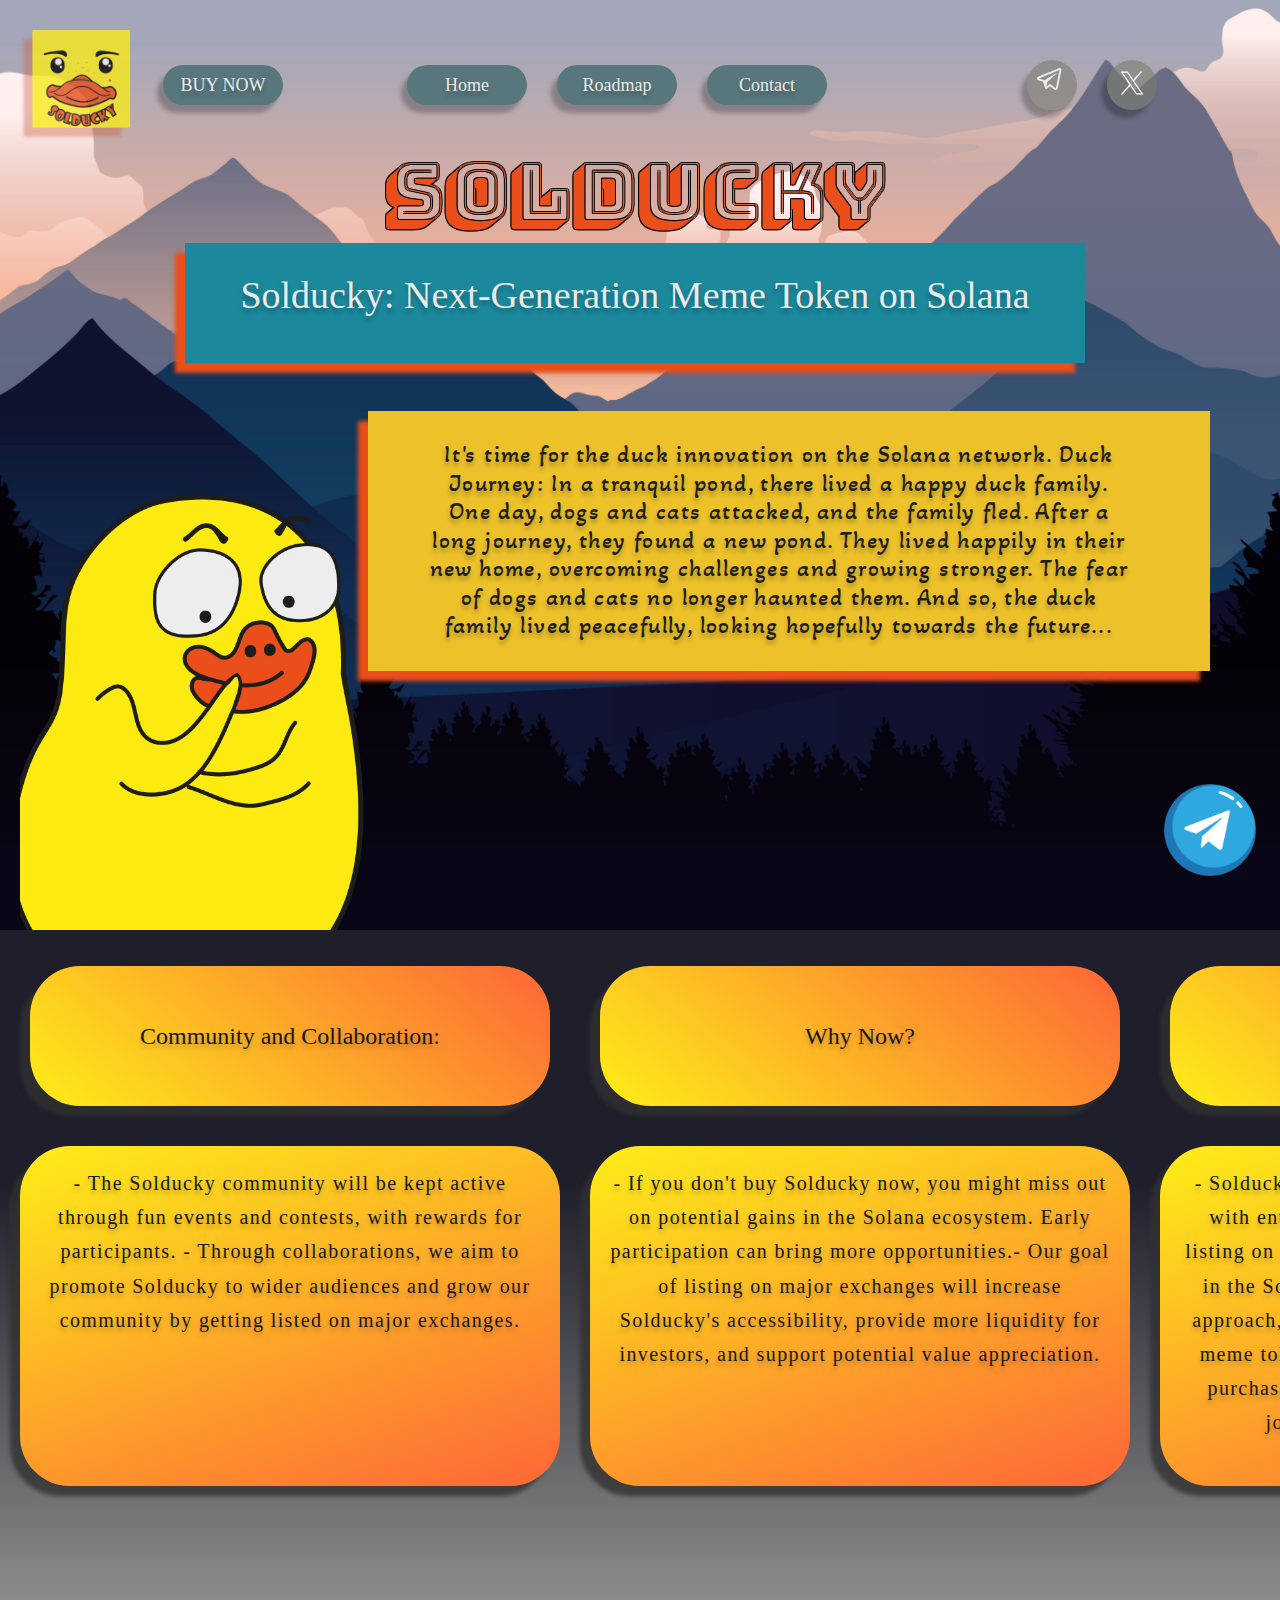
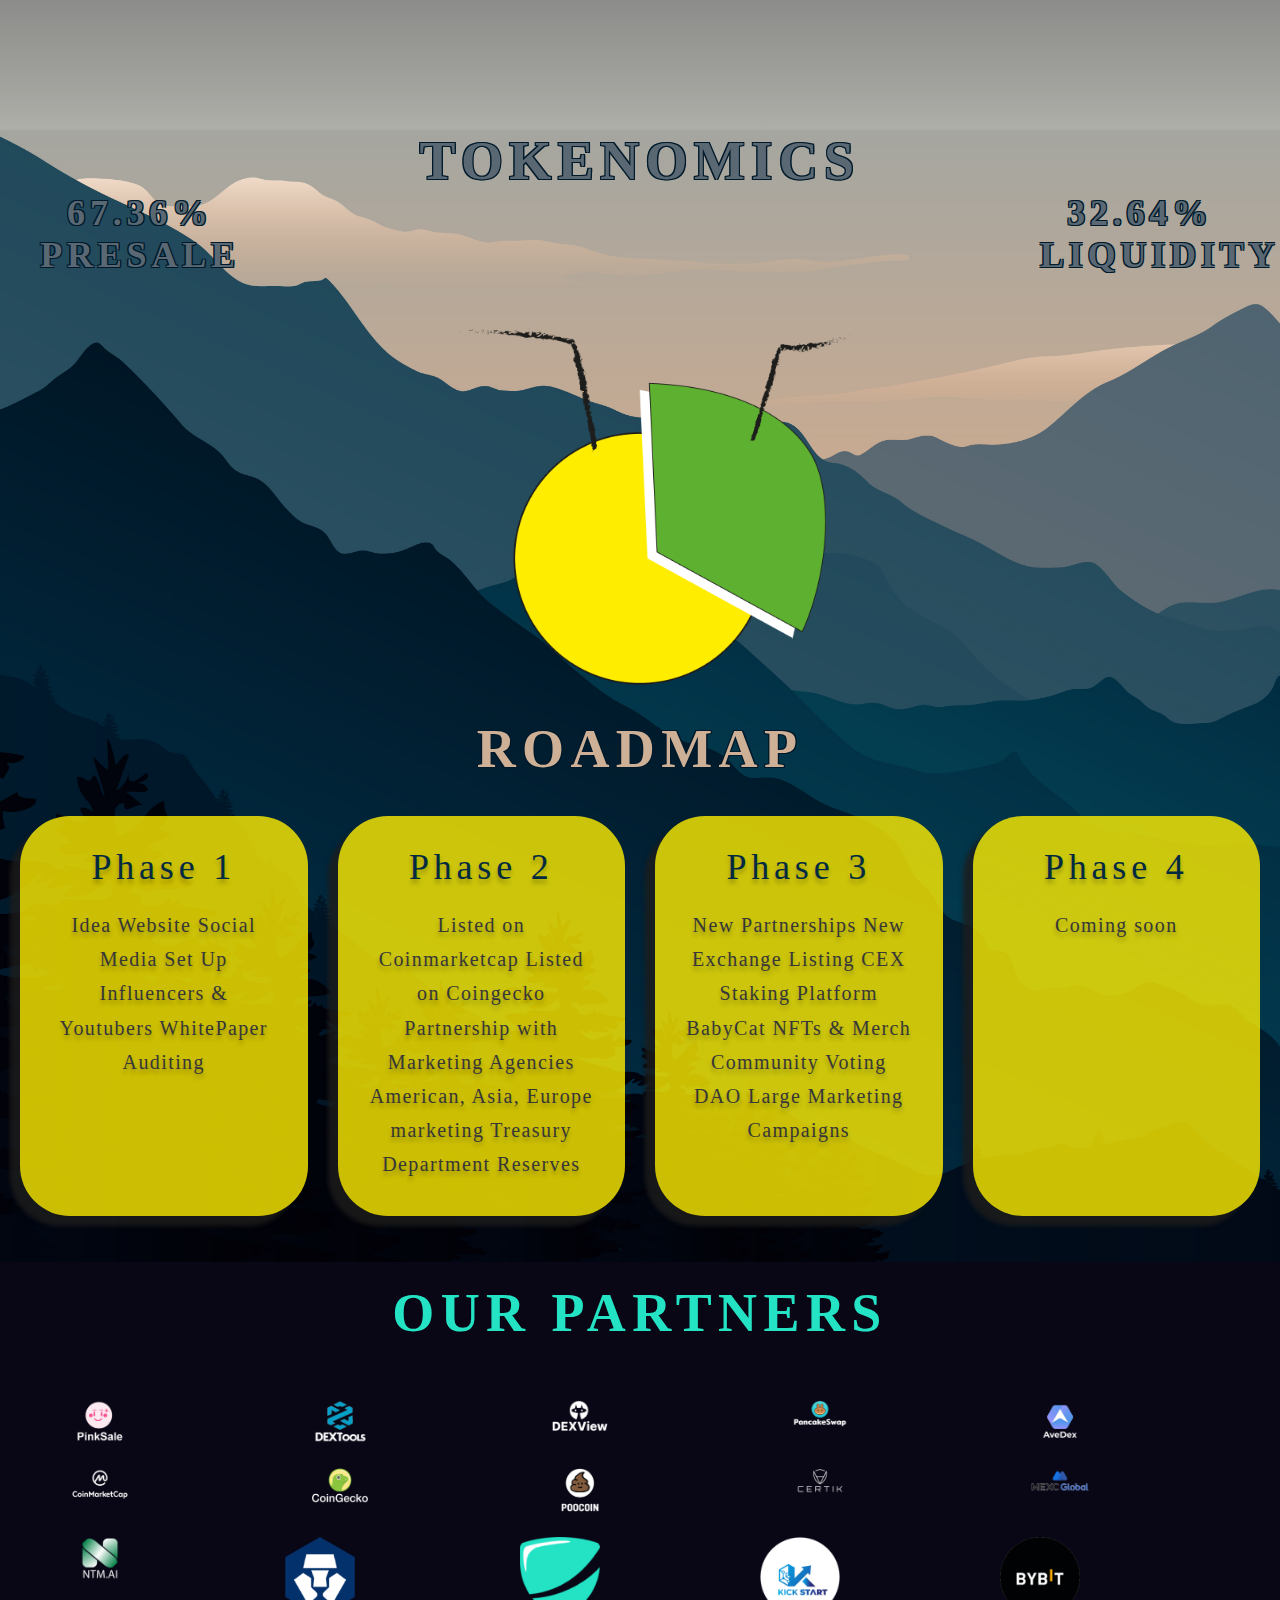
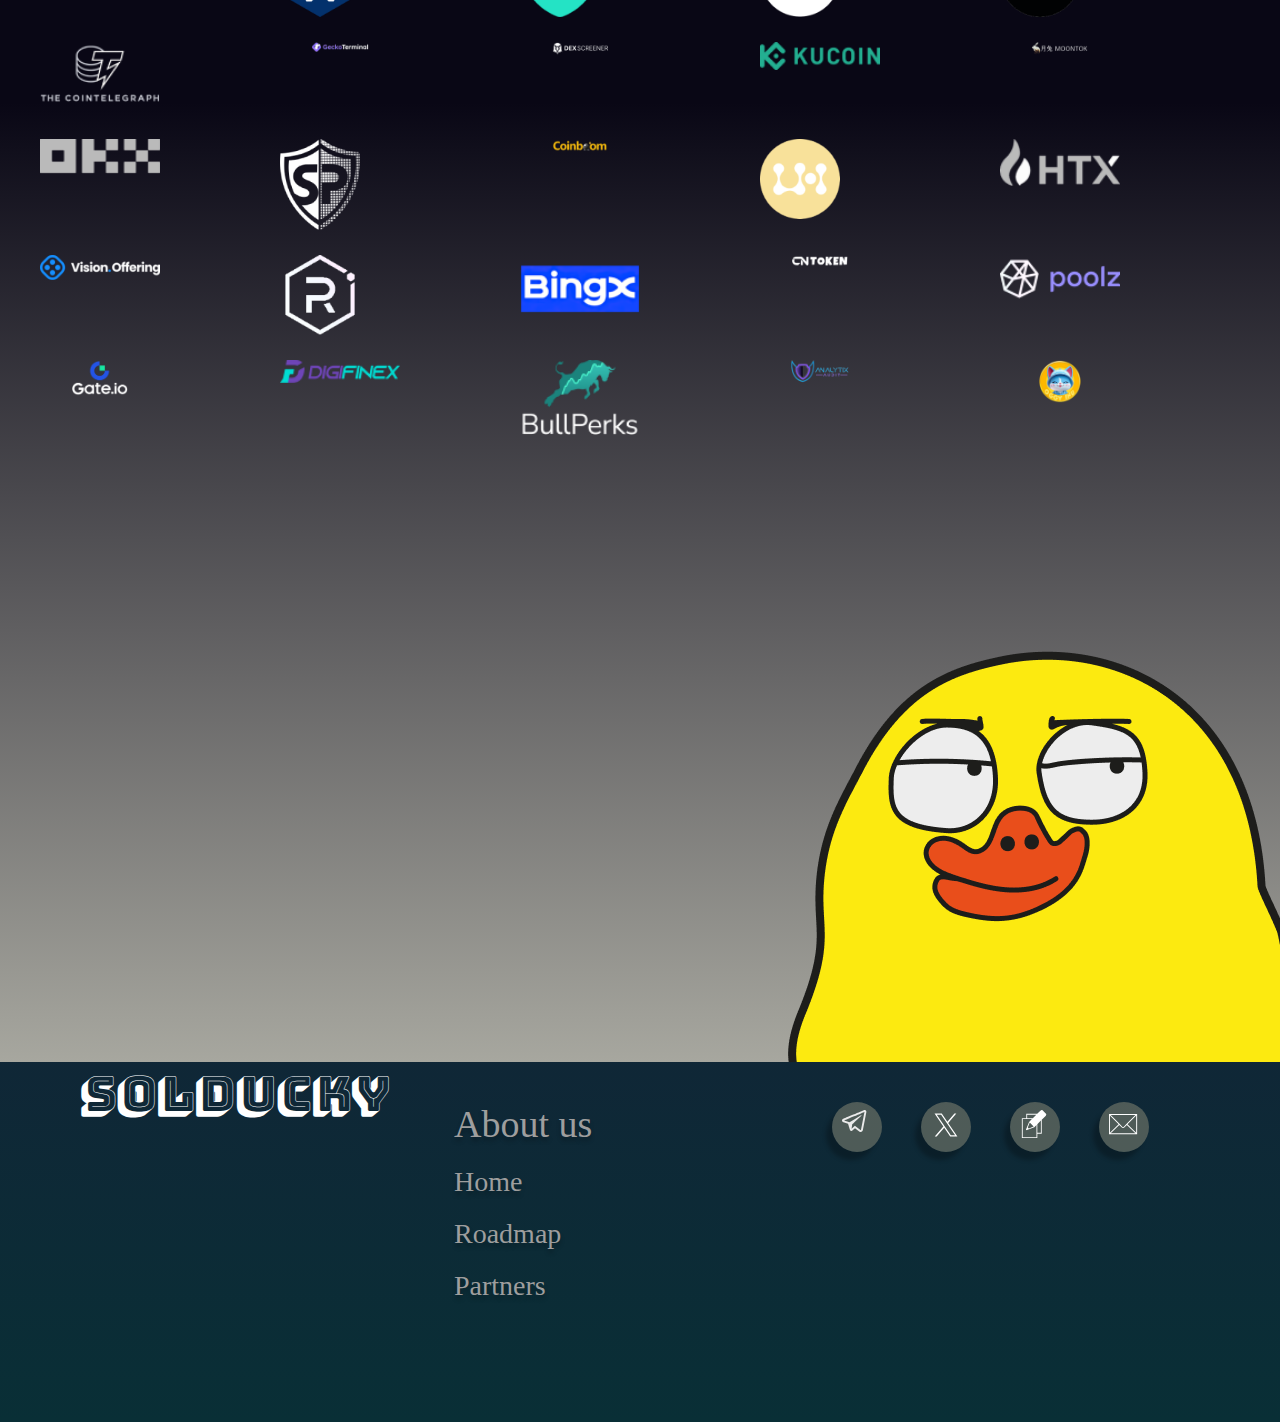
<file: index.html>
<!DOCTYPE html>
<html lang="en">
  <head>
    <title>Solducky</title>
    <meta charset="UTF-8" />
    <meta name="viewport" content="width=device-width, initial-scale=1.0" />
    <meta name="description" content="Solducky website" />
    <link rel="preconnect" href="https://fonts.googleapis.com" />
    <link rel="preconnect" href="https://fonts.gstatic.com" crossorigin />
    <link
      href="https://fonts.googleapis.com/css2?family=Poppins:wght@400;500;600&family=Reddit+Mono:wght@200..900&display=swap"
      rel="stylesheet"
    />
    <link rel="preconnect" href="https://fonts.googleapis.com" />
    <link rel="preconnect" href="https://fonts.gstatic.com" crossorigin />
    <link
      href="https://fonts.googleapis.com/css2?family=Bungee+Shade&family=Poppins:wght@400;500;600&family=Reddit+Mono:wght@200..900&display=swap"
      rel="stylesheet"
    />
    <link rel="preconnect" href="https://fonts.googleapis.com" />
    <link rel="preconnect" href="https://fonts.gstatic.com" crossorigin />
    <link
      href="https://fonts.googleapis.com/css2?family=Akaya+Kanadaka&family=Bungee+Shade&family=Poppins:wght@400;500;600&family=Reddit+Mono:wght@200..900&display=swap"
      rel="stylesheet"
    />
    <link rel="stylesheet" href="./css/styles.css" />
    <link rel="stylesheet" href="./css/media.css" />
  </head>
  <body class="body">
    <header class="menu-list">
      <div class="container container-header">
        <div class="container-list">
          <ul class="list menu-link-logo">
            <li class="menu-link-list">
              <img
                src="./images/ducky-logo.png"
                alt="Ducky-logo"
                class="ducky-logo"
              />
            </li>
            <li class="menu-link-list">
              <a href="" class="button" target="_blank">
                <button type="button" class="button-list button-list-buy">
                  BUY NOW
                </button></a
              >
            </li>
          </ul>
          <nav class="menu list">
            <ul class="list menu-link">
              <li class="menu-link-list" id="home">
                <a href="#home"
                  ><button type="button" class="button-list">Home</button></a
                >
              </li>
              <li class="menu-link-list">
                <a href="#roadmap"
                  ><button type="button" class="button-list">Roadmap</button></a
                >
              </li>
              <li class="menu-link-list">
                <a href="#contact" target="_blank"
                  ><button type="button" class="button-list">Contact</button></a
                >
              </li>
            </ul>
          </nav>

          <div class="adress-list list">
            <ul class="list adress-menu">
              <li class="address-link link">
                <a
                  href="https://t.me/+fVwgnzU8GQ81NTQy"
                  class="icon-social-link"
                  target="_blank"
                >
                  <svg class="icons-footer" width="30" height="">
                    <use href="./images/icons.svg#telegram"></use>
                  </svg>
                </a>
              </li>
              <li class="address-link link">
                <a
                  href=" https://x.com/solducky1?t=UopcClD-0szXGWDy_NiZaw&s=35"
                  class="icon-social-link"
                  target="_blank"
                >
                  <svg class="icons-footer" width="30" height="30">
                    <use href="./images/icons.svg#twitter"></use>
                  </svg>
                </a>
              </li>
            </ul>
          </div>
        </div>
        <div class="section-title">
          <div class="container container-title">
            <h1>SOLDUCKY</h1>
            <div class="container-2">
              <div class="container-2-bc">
                <h2 class="container-2-title">
                  Solducky: Next-Generation Meme Token on Solana
                </h2>
              </div>
              <div class="container-2-text">
                <p class="text-2">
                  It's time for the duck innovation on the Solana network. Duck
                  Journey: In a tranquil pond, there lived a happy duck family.
                  One day, dogs and cats attacked, and the family fled. After a
                  long journey, they found a new pond. They lived happily in
                  their new home, overcoming challenges and growing stronger.
                  The fear of dogs and cats no longer haunted them. And so, the
                  duck family lived peacefully, looking hopefully towards the
                  future...
                </p>
              </div>
              <img src="./images/ducky1.png" alt="Ducky" class="ducky-1" />
            </div>
          </div>
        </div>
      </div>
    </header>
    <main class="main">
      <section class="section-1">
        <ul class="section-1-list">
          <li>
            <h3 class="container-3-bc">Community and Collaboration:</h3>
            <p class="container-prg">
              - The Solducky community will be kept active through fun events
              and contests, with rewards for participants. - Through
              collaborations, we aim to promote Solducky to wider audiences and
              grow our community by getting listed on major exchanges.
            </p>
          </li>
          <li>
            <h3 class="container-3-bc">Why Now?</h3>
            <p class="container-prg">
              - If you don't buy Solducky now, you might miss out on potential
              gains in the Solana ecosystem. Early participation can bring more
              opportunities.- Our goal of listing on major exchanges will
              increase Solducky's accessibility, provide more liquidity for
              investors, and support potential value appreciation.
            </p>
          </li>
          <li>
            <h3 class="container-3-bc">Conclusion:</h3>
            <p class="container-prg">
              - Solducky offers an investment opportunity filled with
              entertainment, innovation, and the goal of listing on major
              exchanges. With its unique position in the Solana ecosystem and
              community-focused approach, Solducky could be among the successful
              meme tokens of the future. If you're interested in purchasing
              Solducky, you can join this exciting journey and have a fun
              experience!
            </p>
          </li>
          <li>
            <h3 class="container-3-bc">
              Solducky: Next-Generation Meme Token on Solana
            </h3>
            <p class="container-prg">
              - With Solana's fast and low-cost transactions, buying and selling
              Solducky can be done quickly and easily. With a total supply of 1
              billion Solducky, it presents a significant opportunity for
              potential future value appreciation.
            </p>
          </li>
          <li>
            <h3 class="container-3-bc">Why Solducky?</h3>
            <p class="container-prg">
              - Solducky is an entertaining and innovative meme token on the
              Solana blockchain network. Our goal is to provide users with a fun
              experience and add vibrancy to the Solana ecosystem.
            </p>
          </li>
        </ul>
      </section>
      <section class="section-2">
        <h2 class="section-2-title">TOKENOMICS</h2>
        <div class="section-2-container">
          <p class="section-2-prg">67.36% PRESALE</p>
          <p class="section-2-prg">32.64% LIQUIDITY</p>
        </div>

        <img src="./images/GRAFIK.png" alt="grafik" class="grafik" />

        <h2 id="roadmap" class="section-2-title2">ROADMAP</h2>
        <ul class="section-roadmap-list">
          <li class="list-roadmap">
            <span><h3>Phase 1</h3></span>
            <p>
              Idea Website Social Media Set Up Influencers & Youtubers
              WhitePaper Auditing
            </p>
          </li>
          <li class="list-roadmap">
            <span><h3>Phase 2</h3></span>
            <p>
              Listed on Coinmarketcap Listed on Coingecko Partnership with
              Marketing Agencies American, Asia, Europe marketing Treasury
              Department Reserves
            </p>
          </li>
          <li class="list-roadmap">
            <span><h3>Phase 3</h3></span>
            <p>
              New Partnerships New Exchange Listing CEX Staking Platform BabyCat
              NFTs & Merch Community Voting DAO Large Marketing Campaigns
            </p>
          </li>
          <li class="list-roadmap">
            <span><h3>Phase 4</h3></span>
            <p>Coming soon</p>
          </li>
        </ul>
      </section>
      <section class="section-3">
        <h2 id="partners">OUR PARTNERS</h2>
        <ul class="container-partners">
          <li class="list-partners">
            <img src="./images/1.png" alt="icons" class="icons-partners" />
          </li>
          <li class="list-partners">
            <img src="./images/2.png" alt="icons" class="icons-partners" />
          </li>
          <li class="list-partners">
            <img src="./images/3.png" alt="icons" class="icons-partners" />
          </li>
          <li class="list-partners">
            <img src="./images/4.png" alt="icons" class="icons-partners" />
          </li>
          <li class="list-partners">
            <img src="./images/5.png" alt="icons" class="icons-partners" />
          </li>
          <li class="list-partners">
            <img src="./images/6.png" alt="icons" class="icons-partners" />
          </li>
          <li class="list-partners">
            <img src="./images/7.png" alt="icons" class="icons-partners" />
          </li>
          <li class="list-partners">
            <img src="./images/8.png" alt="icons" class="icons-partners" />
          </li>
          <li class="list-partners">
            <img src="./images/9.png" alt="icons" class="icons-partners" />
          </li>
          <li class="list-partners">
            <img src="./images/10.png" alt="icons" class="icons-partners" />
          </li>
          <li class="list-partners">
            <img src="./images/11.png" alt="icons" class="icons-partners" />
          </li>
          <li class="list-partners">
            <img src="./images/12.png" alt="icons" class="icons-partners1" />
          </li>
          <li class="list-partners">
            <img src="./images/13.png" alt="icons" class="icons-partners1" />
          </li>
          <li class="list-partners">
            <img src="./images/14.png" alt="icons" class="icons-partners1" />
          </li>
          <li class="list-partners">
            <img src="./images/15.png" alt="icons" class="icons-partners1" />
          </li>
          <li class="list-partners">
            <img src="./images/16.png" alt="icons" class="icons-partners" />
          </li>
          <li class="list-partners">
            <img src="./images/17.png" alt="icons" class="icons-partners" />
          </li>
          <li class="list-partners">
            <img src="./images/18.png" alt="icons" class="icons-partners" />
          </li>
          <li class="list-partners">
            <img src="./images/19.png" alt="icons" class="icons-partners" />
          </li>
          <li class="list-partners">
            <img src="./images/20.png" alt="icons" class="icons-partners" />
          </li>
          <li class="list-partners">
            <img src="./images/21.png" alt="icons" class="icons-partners" />
          </li>
          <li class="list-partners">
            <img src="./images/22.png" alt="icons" class="icons-partners1" />
          </li>
          <li class="list-partners">
            <img src="./images/23.png" alt="icons" class="icons-partners" />
          </li>
          <li class="list-partners">
            <img src="./images/24.png" alt="icons" class="icons-partners1" />
          </li>
          <li class="list-partners">
            <img src="./images/25.png" alt="icons" class="icons-partners" />
          </li>
          <li class="list-partners">
            <img src="./images/26.png" alt="icons" class="icons-partners" />
          </li>
          <li class="list-partners">
            <img src="./images/27.png" alt="icons" class="icons-partners1" />
          </li>
          <li class="list-partners">
            <img src="./images/28.png" alt="icons" class="icons-partners" />
          </li>
          <li class="list-partners">
            <img src="./images/29.png" alt="icons" class="icons-partners" />
          </li>
          <li class="list-partners">
            <img src="./images/30.png" alt="icons" class="icons-partners" />
          </li>
          <li class="list-partners">
            <img src="./images/31.png" alt="icons" class="icons-partners" />
          </li>
          <li class="list-partners">
            <img src="./images/32.png" alt="icons" class="icons-partners" />
          </li>
          <li class="list-partners">
            <img src="./images/33.png" alt="icons" class="icons-partners" />
          </li>
          <li class="list-partners">
            <img src="./images/34.png" alt="icons" class="icons-partners" />
          </li>
          <li class="list-partners">
            <img src="./images/35.png" alt="icons" class="icons-partners" />
          </li>
        </ul>
        <div>
          <img src="./images/ducky2.png" alt="ducky2" class="ducky-2" />
        </div>
      </section>
    </main>
    <footer class="footer">
      <div>
        <h2>SOLDUCKY</h2>
      </div>
      <div>
        <h3 id="contact">About us</h3>
        <ul class="list-us">
          <li class="list-about-us"><a href="#home">Home</a></li>
          <li class="list-about-us"><a href="#roadmap">Roadmap</a></li>
          <li class="list-about-us"><a href="#partners">Partners</a></li>
        </ul>
      </div>
      <div>
        <ul class="icon-container-footer">
          <li class="icon-list-footer">
            <a href="https://t.me/+fVwgnzU8GQ81NTQy" class="icon-social-link">
              <svg class="icons-footer" width="30" height="30">
                <use href="./images/icons.svg#telegram"></use>
              </svg>
            </a>
          </li>
          <li class="icon-list-footer">
            <a
              href=" https://x.com/solducky1?t=UopcClD-0szXGWDy_NiZaw&s=35"
              class="icon-social-link"
              target="_blank"
            >
              <svg class="icons-footer" width="30" height="30">
                <use href="./images/icons.svg#twitter"></use>
              </svg>
            </a>
          </li>
          <li class="icon-list-footer">
            <a
              href="./whitepaper.html"
              class="icon-social-link"
              target="_blank"
            >
              <svg class="icons-footer" width="30" height="30">
                <use href="./images/icons.svg#whitepaper"></use>
              </svg>
            </a>
          </li>
          <li class="icon-list-footer">
            <a href="" class="icon-social-link" target="_blank">
              <svg class="icons-footer" width="30" height="30">
                <use href="./images/icons.svg#mail"></use>
              </svg>
            </a>
          </li>
        </ul>
        <a href="https://t.me/+fVwgnzU8GQ81NTQy" target="_blank">
          <img src="./images/telegram.png" alt="telegram" class="telegram"
        /></a>
      </div>
    </footer>
  </body>
</html>
</file>
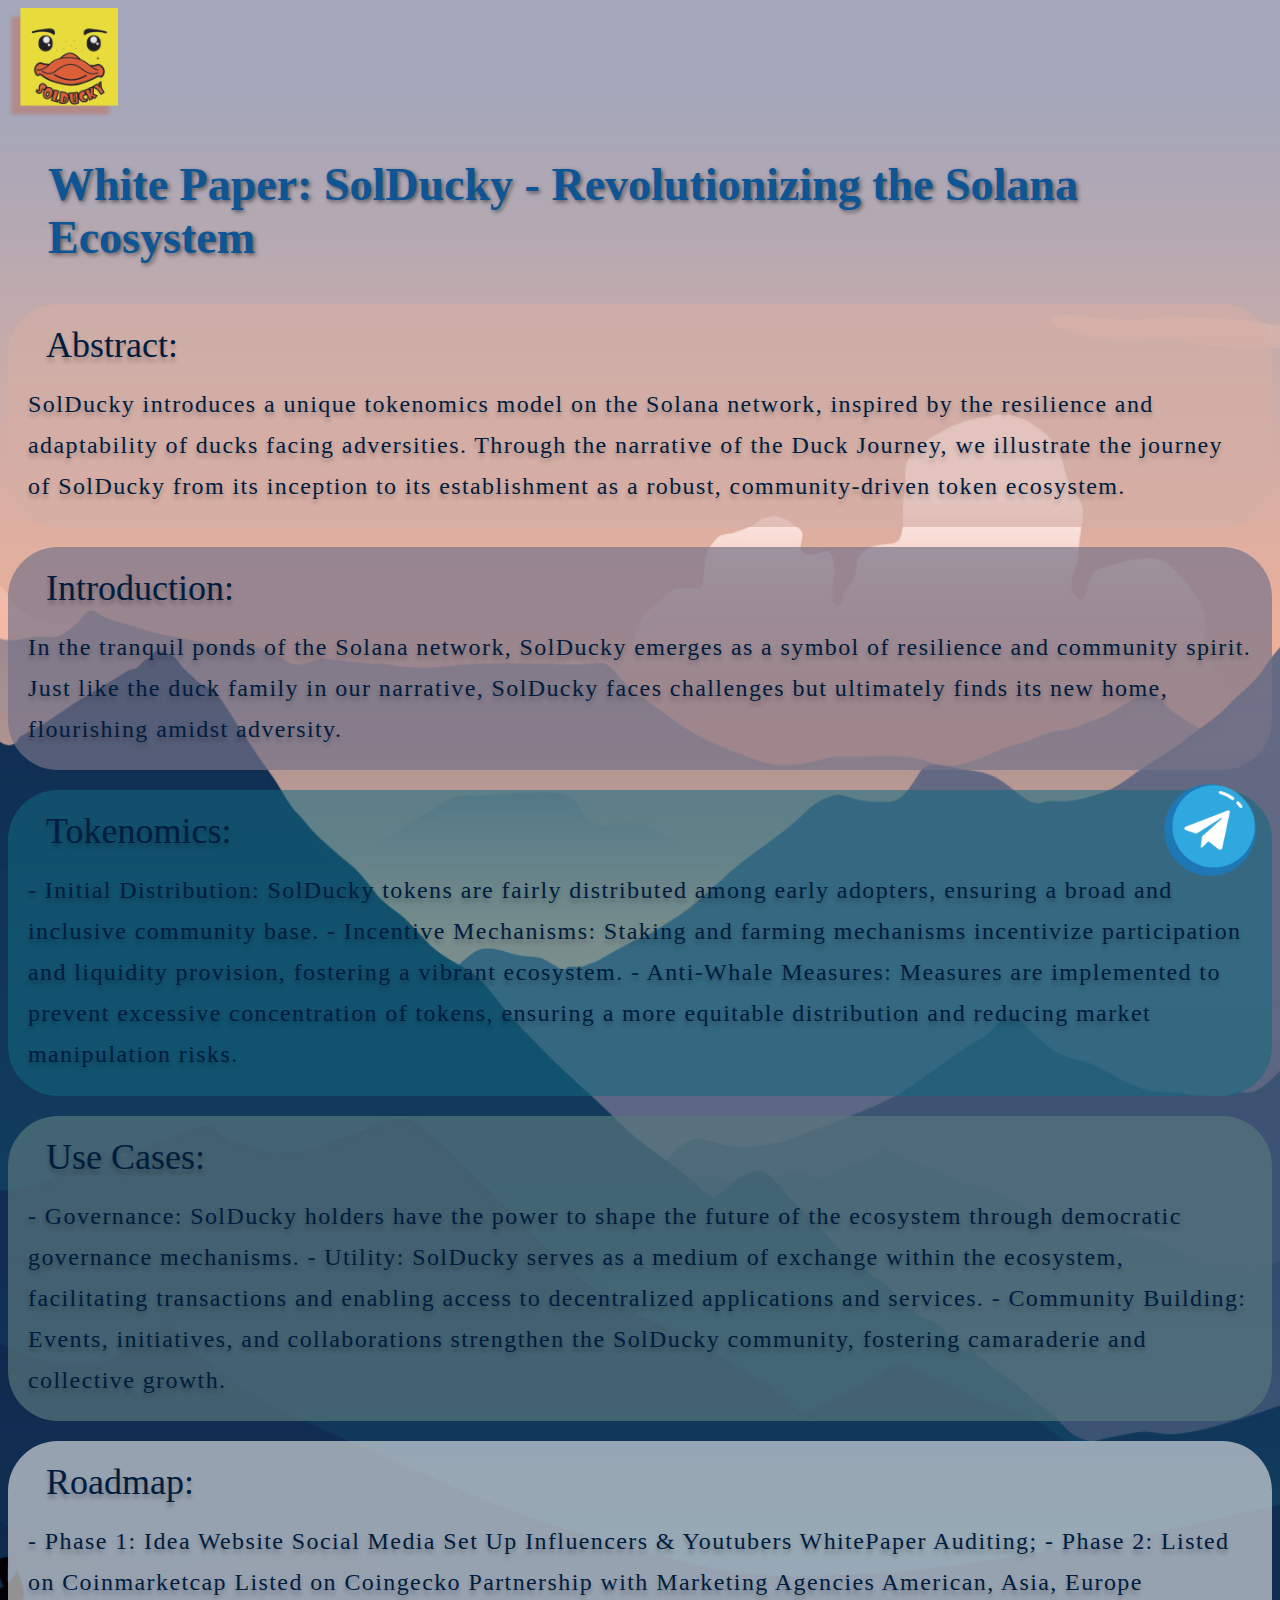
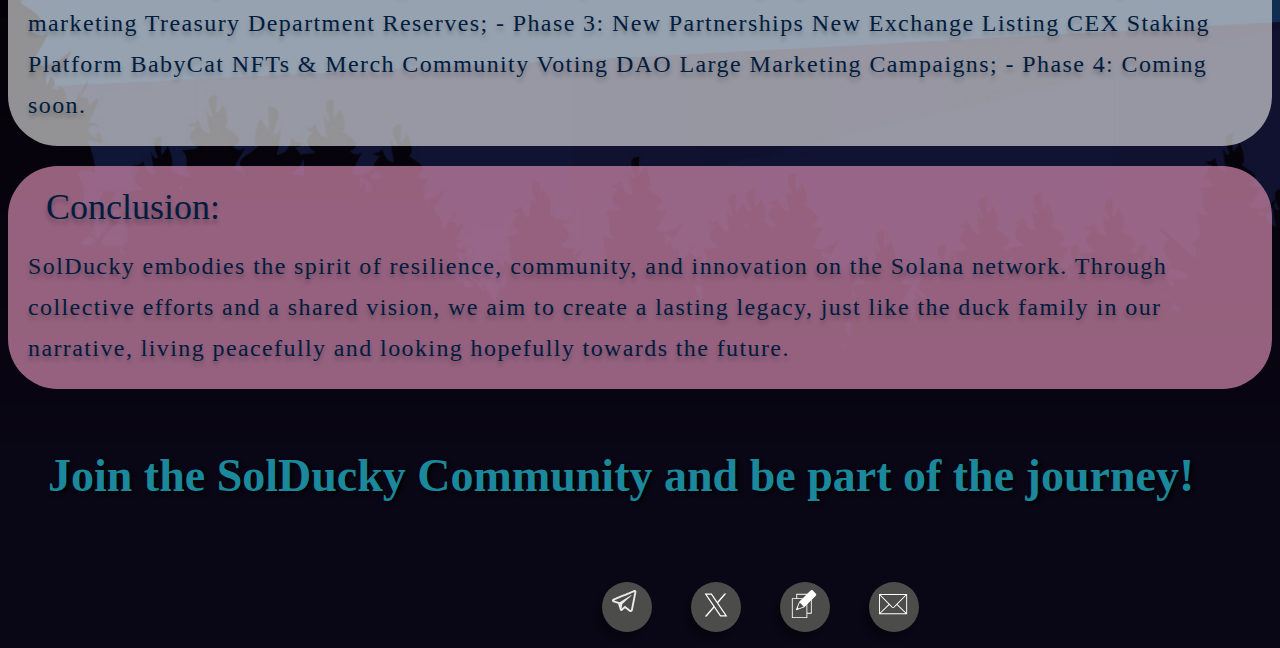
<file: whitepaper.html>
<!DOCTYPE html>
<html lang="en">
  <head>
    <meta charset="UTF-8" />
    <meta name="viewport" content="width=device-width, initial-scale=1.0" />
    <link
      href="https://fonts.googleapis.com/css2?family=Poppins:wght@400;500;600&family=Reddit+Mono:wght@200..900&display=swap"
      rel="stylesheet"
    />
    <title>WhitePaper</title>
    <link rel="stylesheet" href="./css/styles.css" />
    <link rel="stylesheet" href="./css/media.css" />
  </head>
  <body class="body-whitepaper">
    <header>
      <img src="./images/ducky-logo.png" alt="Ducky-logo" class="ducky-logo" />
      <h2 class="h2-header">
        White Paper: SolDucky - Revolutionizing the Solana Ecosystem
      </h2>
    </header>
    <main>
      <div class="container-whitepaper container1">
        <h3 class="h3-whitepaper">Abstract:</h3>
        <p class="prg-whitepaper">
          SolDucky introduces a unique tokenomics model on the Solana network,
          inspired by the resilience and adaptability of ducks facing
          adversities. Through the narrative of the Duck Journey, we illustrate
          the journey of SolDucky from its inception to its establishment as a
          robust, community-driven token ecosystem.
        </p>
      </div>
      <div class="container-whitepaper container2">
        <h3 class="h3-whitepaper">Introduction:</h3>
        <p class="prg-whitepaper">
          In the tranquil ponds of the Solana network, SolDucky emerges as a
          symbol of resilience and community spirit. Just like the duck family
          in our narrative, SolDucky faces challenges but ultimately finds its
          new home, flourishing amidst adversity.
        </p>
      </div>
      <div class="container-whitepaper container3">
        <h3 class="h3-whitepaper">Tokenomics:</h3>
        <p class="prg-whitepaper">
          - Initial Distribution: SolDucky tokens are fairly distributed among
          early adopters, ensuring a broad and inclusive community base. -
          Incentive Mechanisms: Staking and farming mechanisms incentivize
          participation and liquidity provision, fostering a vibrant ecosystem.
          - Anti-Whale Measures: Measures are implemented to prevent excessive
          concentration of tokens, ensuring a more equitable distribution and
          reducing market manipulation risks.
        </p>
      </div>
      <div class="container-whitepaper container4">
        <h3 class="h3-whitepaper">Use Cases:</h3>
        <p class="prg-whitepaper">
          - Governance: SolDucky holders have the power to shape the future of
          the ecosystem through democratic governance mechanisms. - Utility:
          SolDucky serves as a medium of exchange within the ecosystem,
          facilitating transactions and enabling access to decentralized
          applications and services. - Community Building: Events, initiatives,
          and collaborations strengthen the SolDucky community, fostering
          camaraderie and collective growth.
        </p>
      </div>
      <div class="container-whitepaper container5">
        <h3 class="h3-whitepaper">Roadmap:</h3>
        <p class="prg-whitepaper">
          - Phase 1: Idea Website Social Media Set Up Influencers & Youtubers
          WhitePaper Auditing; - Phase 2: Listed on Coinmarketcap Listed on
          Coingecko Partnership with Marketing Agencies American, Asia, Europe
          marketing Treasury Department Reserves; - Phase 3: New Partnerships
          New Exchange Listing CEX Staking Platform BabyCat NFTs & Merch
          Community Voting DAO Large Marketing Campaigns; - Phase 4: Coming
          soon.
        </p>
      </div>
      <div class="container-whitepaper container6">
        <h3 class="h3-whitepaper">Conclusion:</h3>
        <p class="prg-whitepaper">
          SolDucky embodies the spirit of resilience, community, and innovation
          on the Solana network. Through collective efforts and a shared vision,
          we aim to create a lasting legacy, just like the duck family in our
          narrative, living peacefully and looking hopefully towards the future.
        </p>
      </div>
    </main>
    <footer>
      <h2 class="h2-footer">
        Join the SolDucky Community and be part of the journey!
      </h2>
      <div>
        <ul class="icon-container-footer">
          <li class="icon-list-footer">
            <a href="https://t.me/+fVwgnzU8GQ81NTQy" class="icon-social-link">
              <svg class="icons-footer" width="30" height="30">
                <use href="./images/icons.svg#telegram"></use>
              </svg>
            </a>
          </li>
          <li class="icon-list-footer">
            <a
              href=" https://x.com/solducky1?t=UopcClD-0szXGWDy_NiZaw&s=35"
              class="icon-social-link"
            >
              <svg class="icons-footer" width="30" height="30">
                <use href="./images/icons.svg#twitter"></use>
              </svg>
            </a>
          </li>
          <li class="icon-list-footer">
            <a href="" class="icon-social-link">
              <svg class="icons-footer" width="30" height="30">
                <use href="./images/icons.svg#whitepaper"></use>
              </svg>
            </a>
          </li>
          <li class="icon-list-footer">
            <a href="" class="icon-social-link">
              <svg class="icons-footer" width="30" height="30">
                <use href="./images/icons.svg#mail"></use>
              </svg>
            </a>
          </li>
        </ul>
        <a href="https://t.me/+fVwgnzU8GQ81NTQy">
          <img src="./images/telegram.png" alt="telegram" class="telegram"
        /></a>
      </div>
    </footer>
  </body>
</html>
</file>
<file: css/styles.css>
:root {
  --primary-text-color: #1d1d1b;
  --secondary-text-color: #393939;
  --background-color: aliceblue;
  --primary-border-color: #001834;
  --button-background: #58777c;
  --text-color: #eaeaea;
  --container-2-background: #1b889c;
  --container-3-background: linear-gradient(
    180deg,
    #090715 31.5%,
    #a7a79f 100%
  );
  --white: #fff;
  --section-3-background: linear-gradient(
    188deg,
    rgba(2, 1, 7, 0.95) 29.55%,
    rgba(2, 29, 48, 0.95) 81.52%
  );
  --footer-background: linear-gradient(
    180deg,
    rgba(8, 32, 48, 0.97) 0%,
    #092f36 100%
  );
  --footer-icon-background: rgba(121, 125, 110, 0.6);
  --footer-icon-shadow-color: rgba(0, 0, 0, 0.25);
}

*::before,
*::after {
  box-sizing: border-box;
}

.body {
  font-family: var(--main-font);
  color: var(--primary-text-color);
  font-size: 16px;
  background-color: var(--background-color);
  margin: 0;
}
h1,
h2,
h3,
h4,
h5,
h6,
p {
  margin: 0;
  padding: 0;
}
.link {
  text-decoration: none;
}
.list {
  list-style: none;
  padding: 0;
  margin: 0;
}
img {
  display: block;
}
.menu-list {
  padding: 30px 30px 0px 20px;
  background-image: url('../images/bacground1.jpg');
  background-size: cover;
  background-position: center;
}

.list.adress-menu {
  display: flex;
  align-items: center;
  padding-left: 200px;
  gap: 30px;
}
.address-link {
  width: 50px;
  height: 50px;
  border-radius: 30px;
  background: var(--footer-icon-background);
  box-shadow: -6px 8px 4px 0px var(--footer-icon-shadow-color);
  display: flex;
  justify-content: center;
  align-items: center;
}
/*------------ HEADER --------------*/
.container-header {
  height: 900px;
  position: relative;
}
.container-list {
  display: flex;
  align-items: center;
}

.menu-link-logo {
  display: flex;
  align-items: center;
  gap: 33px;
  margin-right: 124px;
}
.ducky-logo {
  width: 110px;
  height: 110px;
}
.menu-link {
  display: flex;
  gap: 30px;
}

.button-list:hover {
  background-color: #172a42fd;
  cursor: pointer;
}
.button-list {
  background: var(--button-background);
  box-shadow: -6px 8px 4px 0px var(--footer-icon-shadow-color);
  border: none;
  color: var(--text-color);
  text-shadow: 0px 4px 4px var(--footer-icon-shadow-color);
  font-family: 'Berlin Sans FB Demi';
  font-size: 18px;
  line-height: normal;
  width: 120px;
  height: 40px;
  border-radius: 20px;
  transition: color 0.3s;
}

h1 {
  color: #e94e1b;
  font-family: 'Bungee Shade';
  font-size: 78px;
  font-weight: 500;
  line-height: normal;
  text-align: center;
  margin: 0 auto;
  padding: 0px;
  text-shadow: -1.2px -1.2px 0 #000, 1.2px -1.2px 0 #000, -1.2px 1.2px 0 #000,
    1.2px 1.2px 0 #000;
}
.container-2-bc {
  width: 900px;
  height: 120px;
  background: var(--container-2-background);
  box-shadow: -10px 10px 4px 0px #e94e1b;
  text-align: center;
  margin: auto;
  margin-bottom: 48px;
}
.container-2-title {
  color: var(--text-color);
  text-shadow: 0px 4px 4px var(--footer-icon-shadow-color);
  font-family: 'Berlin Sans FB Demi';
  font-size: 38px;
  font-weight: 400;
  line-height: normal;
  padding: 30px 54px;
}
.container-2-text {
  width: 782px;
  height: auto;
  background: #ecc12a;
  box-shadow: -10px 10px 4px 0px #e94e1b;
  margin-left: auto;
  margin-right: 40px;
  padding: 30px;
}
.text-2 {
  color: #1d1d1b;
  text-align: center;
  text-shadow: 0px 4px 4px var(--footer-icon-shadow-color);
  font-family: 'Akaya Kanadaka';
  font-size: 24px;
  font-weight: 400;
  line-height: 119.516%;
  display: flex;
  justify-content: center;
  align-items: center;
  margin-left: 31px;
  margin-right: 51px;
}
@keyframes jumpAnimation {
  0% {
    transform: translateY(0);
  }
  50% {
    transform: translateY(-20px);
  }
  100% {
    transform: translateY(0);
  }
}

.ducky-1 {
  animation: jumpAnimation 0.5s ease infinite;
  width: 350px;
  height: auto;
  position: absolute;
  bottom: 0;
  left: 0;
}

/* ---MAIN------ */
.section-1-list {
  display: flex;
  gap: 30px;
  overflow-x: auto;
  max-width: 100%;
  height: 600px;
  padding: 20px;
}

.section-1 {
  height: 800px;
  opacity: 0.9;
  overflow-x: auto;
  background: var(--container-3-background);
}

.section-1-list li {
  display: flex;
  flex-direction: column;
  align-items: center;
  text-align: center;
}
h3 {
  color: #000000;
  text-shadow: 0px 4px 4px var(--footer-icon-shadow-color);
  font-family: 'Berlin Sans FB Demi';
  font-size: 24px;
  font-weight: 400;
  line-height: normal;
}
.container-prg {
  margin-top: 40px;
  width: 500px;
  height: 300px;
  background: linear-gradient(160deg, #ffed00, #ff5722);
  box-shadow: -10px 10px 4px 0px rgba(29, 29, 27, 0.8);
  display: flex;
  border-radius: 50px;
  padding: 20px;
}
p {
  color: #000000;
  text-shadow: 0px 4px 4px var(--footer-icon-shadow-color);
  font-family: 'Berlin Sans FB Demi';
  font-size: 20px;
  font-weight: 400;
  line-height: 171.429%;
  letter-spacing: 1.4px;
}

.container-3-bc {
  width: 500px;
  height: 120px;
  background: linear-gradient(40deg, #ffed00, #ff5722);
  box-shadow: -10px 10px 4px 0px rgba(29, 29, 27, 0.8);
  display: flex;
  justify-content: center;
  align-items: center;
  border-radius: 50px;
  padding: 10px;
}

.section-2 {
  display: flex;
  flex-direction: column;
  text-align: center;
  background-image: url(../images/background2.jpg);
  background-size: cover;
  background-position: center;
  padding-bottom: 10px;
}
.section-2-title {
  color: #5a6873;
  font-family: 'Berlin Sans FB Demi';
  font-size: 54px;
  font-weight: 700;
  line-height: normal;
  letter-spacing: 6.4px;
  text-align: center;
  text-shadow: -1.2px -1.2px 0 #001a2b, 1.2px -1.2px 0 #001a2b,
    -1.2px 1.2px 0 #001a2b, 1.2px 1.2px 0 #001a2b;
}
.section-2-container {
  display: flex;
  justify-content: space-between;
  padding: 0 40px;
}
.section-2-prg {
  color: #5a6873;
  text-shadow: -1.2px -1.2px 0 #001a2b, 1.2px -1.2px 0 #001a2b,
    -1.2px 1.2px 0 #001a2b, 1.2px 1.2px 0 #001a2b;
  font-family: 'Berlin Sans FB Demi';
  font-size: 36px;
  font-weight: 700;
  line-height: normal;
  letter-spacing: 4.8px;
  width: 200px;
}
.grafik {
  margin: 0 400px;
  transition: transform 0.7s ease;
}

.grafik:hover {
  transform: scale(1.2);
}
.section-2-title2 {
  color: #ceb096;
  font-family: 'Berlin Sans FB Demi';
  font-size: 54px;
  font-weight: 700;
  line-height: normal;
  letter-spacing: 6.4px;
  text-align: center;
  text-shadow: -1.2px -1.2px 0 #001a2b, 1.2px -1.2px 0 #001a2b,
    -1.2px 1.2px 0 #001a2b, 1.2px 1.2px 0 #001a2b;
}
.section-roadmap-list {
  display: flex;
  gap: 30px;
  max-width: 100%;
  overflow-x: auto;
  padding: 20px;
  height: 400px;
}
.list-roadmap {
  display: flex;
  flex-direction: column;
  align-items: center;
  justify-content: flex-start;
  padding: 30px;
  width: 530px;
  border-radius: 50px;
  background: rgba(255, 237, 0, 0.8);
  box-shadow: -10px 10px 4px 0px rgba(29, 29, 27, 0.8);
}

.list-roadmap:hover {
  transform: scale(1.08);
}

.list-roadmap p {
  color: #373737;
  font-family: 'Berlin Sans FB Demi';
  font-size: 20px;
  letter-spacing: 1.4px;
}
.list-roadmap h3 {
  color: #012a40;
  font-family: 'Berlin Sans FB Demi';
  font-size: 36px;
  font-weight: 400;
  line-height: normal;
  letter-spacing: 4.8px;
  padding-bottom: 20px;
  font-style: normal;
}
.section-3 {
  height: 1400px;
  border: 0px solid #001834;
  background: var(--container-3-background);
  position: relative;
}

.section-3 h2 {
  color: #24e3c5;
  font-family: 'Berlin Sans FB Demi';
  font-size: 54px;
  font-weight: 700;
  letter-spacing: 6.4px;
  text-align: center;
  line-height: normal;
  letter-spacing: 6.4px;
  padding: 20px 0 40px 0;
}
.container-partners {
  display: flex;
  flex-wrap: wrap;
  padding: 0 40px;
  list-style: none;
}
.list-partners {
  width: calc(20% - 20px);
  margin-right: 20px;
  margin-bottom: 25px;
  box-sizing: border-box;
}
.list-partners:nth-child(5n) {
  margin-right: 0;
}
.icons-partners {
  width: 120px;
  height: auto;
}
.icons-partners1 {
  width: 80px;
  height: auto;
}
@keyframes moveDucky {
  from {
    transform: translateX(100%);
  }
  to {
    transform: translateX(0);
  }
}

.ducky-2 {
  position: absolute;
  bottom: 0;
  right: 0;
}

/* -----FOOTER------ */
.footer {
  height: 360px;
  background: var(--footer-background);
  display: flex;
  padding: 0 80px;
}
.footer h2 {
  color: var(--white);
  font-family: 'Bungee Shade';
  font-size: 48px;
  font-weight: 400;
  line-height: normal;
  margin-right: 64px;
}
.footer h3 {
  color: #9e9e9e;
  font-family: 'Berlin Sans FB Demi';
  font-size: 38px;
  font-weight: 400;
  line-height: normal;
  padding-top: 40px;
}
.footer a {
  text-decoration: none;
  color: inherit;
}
.list-us {
  padding: 0;
  display: flex;
  flex-direction: column;
  justify-content: center;
  align-items: flex-start;
  margin: 0;
}

.list-about-us {
  color: #9e9e9e;
  text-shadow: 0px 4px 4px var(--footer-icon-shadow-color);
  font-family: 'Berlin Sans FB Demi';
  font-size: 28px;
  font-weight: 400;
  line-height: normal;
  list-style: none;
  padding-top: 20px;
  transition: color 0.3s;
}

.list-about-us:hover {
  color: #f7cb08;
}

.icon-container-footer {
  display: flex;
  justify-content: center;
  flex-wrap: wrap;
  gap: 39px;
  margin-top: 40px;
  margin-left: 200px;
}
.icon-list-footer {
  width: 50px;
  height: 50px;
  border-radius: 30px;
  background: var(--footer-icon-background);
  box-shadow: -6px 8px 4px 0px var(--footer-icon-shadow-color);
  display: flex;
  justify-content: center;
  align-items: center;
}
.telegram {
  width: 100px;
  position: fixed;
  bottom: 20px;
  right: 20px;
  animation: pulse 0.5s infinite alternate; /* Используйте анимацию pulse */
}

@keyframes pulse {
  from {
    transform: scale(1); /* Начальный размер */
  }
  to {
    transform: scale(1.2); /* Конечный размер */
  }
}

.body-whitepaper {
  background-image: url('../images/bacground1.jpg');
  background-size: cover;
  background-position: center;
  background-repeat: no-repeat;
  height: 100%;
}
.h3-whitepaper {
  padding: 0px 18px 18px 18px;
  color: #001c3e;
  font-size: 36px;
}
.h2-header {
  font-size: 46px;
  padding: 40px;
  color: #0d5595;
  text-shadow: 2px 2px 4px rgba(0, 0, 0, 0.5);
}
.container-whitepaper {
  padding: 20px;
  margin-bottom: 20px;
}
.container1 {
  background-color: #d4aea5ad;
  border-radius: 50px;
}
.container2 {
  background-color: #757388b0;
  border-radius: 50px;
}
.container3 {
  background-color: rgb(19 106 128 / 55%);
  border-radius: 50px;
}
.container4 {
  background-color: #58777cb0;
  border-radius: 50px;
}
.container5 {
  background-color: #eaeaea9e;
  border-radius: 50px;
}
.container6 {
  background-color: #c27fa2c2;
  border-radius: 50px;
}

.prg-whitepaper {
  color: #001c3e;
  font-size: 24px;
}
.h2-footer {
  font-size: 46px;
  padding: 40px;
  color: #1b889c;
  text-shadow: 2px 2px 4px rgba(0, 0, 0, 2);
}
</file>
<file: css/media.css>
@media only screen and (max-width: 600px) {
  .container-header {
    height: 1900px;
  }
  .menu-link {
    display: flex;
    flex-direction: column;
    padding-bottom: 20px;
  }
  .menu-link-logo {
    flex-direction: column;
    margin: 0 auto;
  }
  .menu-link-list-button {
    padding-bottom: 30px;
  }
  .button-list-buy {
    margin-bottom: 40px;
  }
  .menu-list {
    padding: 20px 0px 0px 0px;
  }
  .container-list {
    flex-direction: column;
    width: 230px;
    margin: 0 auto;
  }
  .list.adress-menu {
    padding-left: 0px;
    margin-bottom: 20px;
  }
  h1 {
    font-size: 46px;
    padding-bottom: 20px;
  }
  .container-2-bc {
    width: 300px;
    height: auto;
    margin-bottom: 60px;
  }
  .container-2-title {
    font-size: 26px;
  }
  .container-2-text {
    width: 250px;
    height: auto;
    margin: 0 auto;
  }
  .text-2 {
    font-size: 20px;
  }
  .ducky-1 {
    width: 200px;
  }
  .container-3-bc {
    width: 250px;
    height: 100px;
    border-radius: 30px;
  }
  h3 {
    font-size: 24px;
    font-weight: 400;
  }
  .container-prg {
    width: 280px;
    height: 300px;
  }
  p {
    font-size: 14px;
    font-weight: 400;
  }
  .section-1 {
    height: auto;
  }
  .section-2 {
    height: auto;
  }
  .section-2-title {
    font-size: 36px;
    padding-bottom: 40px;
  }
  .section-2-prg {
    font-size: 18px;
    width: 100%;
  }
  .grafik {
    width: 300px;
    margin: 0 auto;
  }
  .section-2-title2 {
    font-size: 36px;
    padding-bottom: 40px;
  }
  .section-roadmap-list {
    height: auto;
  }
  .list-roadmap {
    border-radius: 50px;
    min-width: 200px;
  }
  .list-roadmap h3 {
    font-size: 24px;
  }
  .list-roadmap p {
    font-size: 18px;
  }
  .section-3 {
    height: 700px;
  }
  .section-3 h2 {
    font-size: 36px;
    padding-bottom: 40px;
  }
  .list-partners {
    width: calc(50% - 20px);
    margin-right: 0px;
  }
  .list-partners:nth-child(n + 11) {
    display: none;
  }

  .ducky-2 {
    width: 250px;
  }
  .footer {
    height: auto;
    flex-direction: column;
    padding: 20px;
    align-items: center;
  }
  .footer h2 {
    font-size: 32px;
    margin: 0;
  }
  .footer h3 {
    font-size: 28px;
  }
  .icon-container-footer {
    margin: 0 auto;
  }
  .footer ul {
    padding: 0px 0px 20px 0px;
  }
  .list-about-us {
    font-size: 20px;
  }
  .list-us {
    margin-bottom: 20px;
  }
}

@media only screen and (min-width: 601px) and (max-width: 1024px) {
  .container-header {
    height: 1700px;
  }
  .menu-link {
    display: flex;
    flex-direction: column;
    padding-bottom: 20px;
  }
  .menu-link-logo {
    flex-direction: column;
    margin: 0 auto;
  }

  .container-list {
    flex-direction: column;
    width: 230px;
    margin: 0 auto;
  }
  .list.adress-menu {
    padding-left: 0px;
    margin-bottom: 20px;
  }
  .button-list-buy {
    margin-bottom: 40px;
  }
  h1 {
    font-size: 64px;
    padding-bottom: 20px;
  }
  .container-2-bc {
    width: 400px;
    height: auto;
    margin-bottom: 60px;
  }
  .container-2-title {
    font-size: 32px;
  }
  .container-2-text {
    width: 400px;
    height: auto;
    margin: 0 auto;
  }
  .text-2 {
    font-size: 24px;
  }
  .ducky-1 {
    width: 200px;
  }
  .container-3-bc {
    width: 250px;
    height: 100px;
    border-radius: 30px;
  }
  h3 {
    font-size: 24px;
    font-weight: 400;
  }
  .container-prg {
    width: 280px;
    height: 300px;
  }
  p {
    font-size: 14px;
    font-weight: 400;
  }
  .section-1 {
    height: auto;
  }
  .section-2 {
    height: auto;
  }
  .section-2-title {
    font-size: 36px;
    padding-bottom: 40px;
  }
  .section-2-prg {
    font-size: 18px;
    width: 100%;
  }
  .grafik {
    width: 300px;
    margin: 0 auto;
  }
  .section-2-title2 {
    font-size: 36px;
    padding-bottom: 40px;
  }
  .section-roadmap-list {
    height: auto;
  }
  .list-roadmap {
    border-radius: 50px;
    min-width: 200px;
  }
  .list-roadmap h3 {
    font-size: 24px;
  }
  .list-roadmap p {
    font-size: 18px;
  }
  .section-3 {
    height: 700px;
  }
  .section-3 h2 {
    font-size: 36px;
    padding-bottom: 40px;
  }

  .list-partners:nth-child(n + 11) {
    display: none;
  }

  .ducky-2 {
    width: 250px;
  }
  .footer {
    height: auto;
    flex-direction: column;
    padding: 20px;
    align-items: center;
  }
  .footer h2 {
    font-size: 42px;
    padding-bottom: 40px;
    margin: 0;
  }
  .footer h3 {
    font-size: 40px;
  }
  .icon-container-footer {
    margin: 0 auto;
  }
  .footer ul {
    padding: 0px 0px 20px 0px;
  }
  .list-about-us {
    font-size: 24px;
  }
}
</file>
